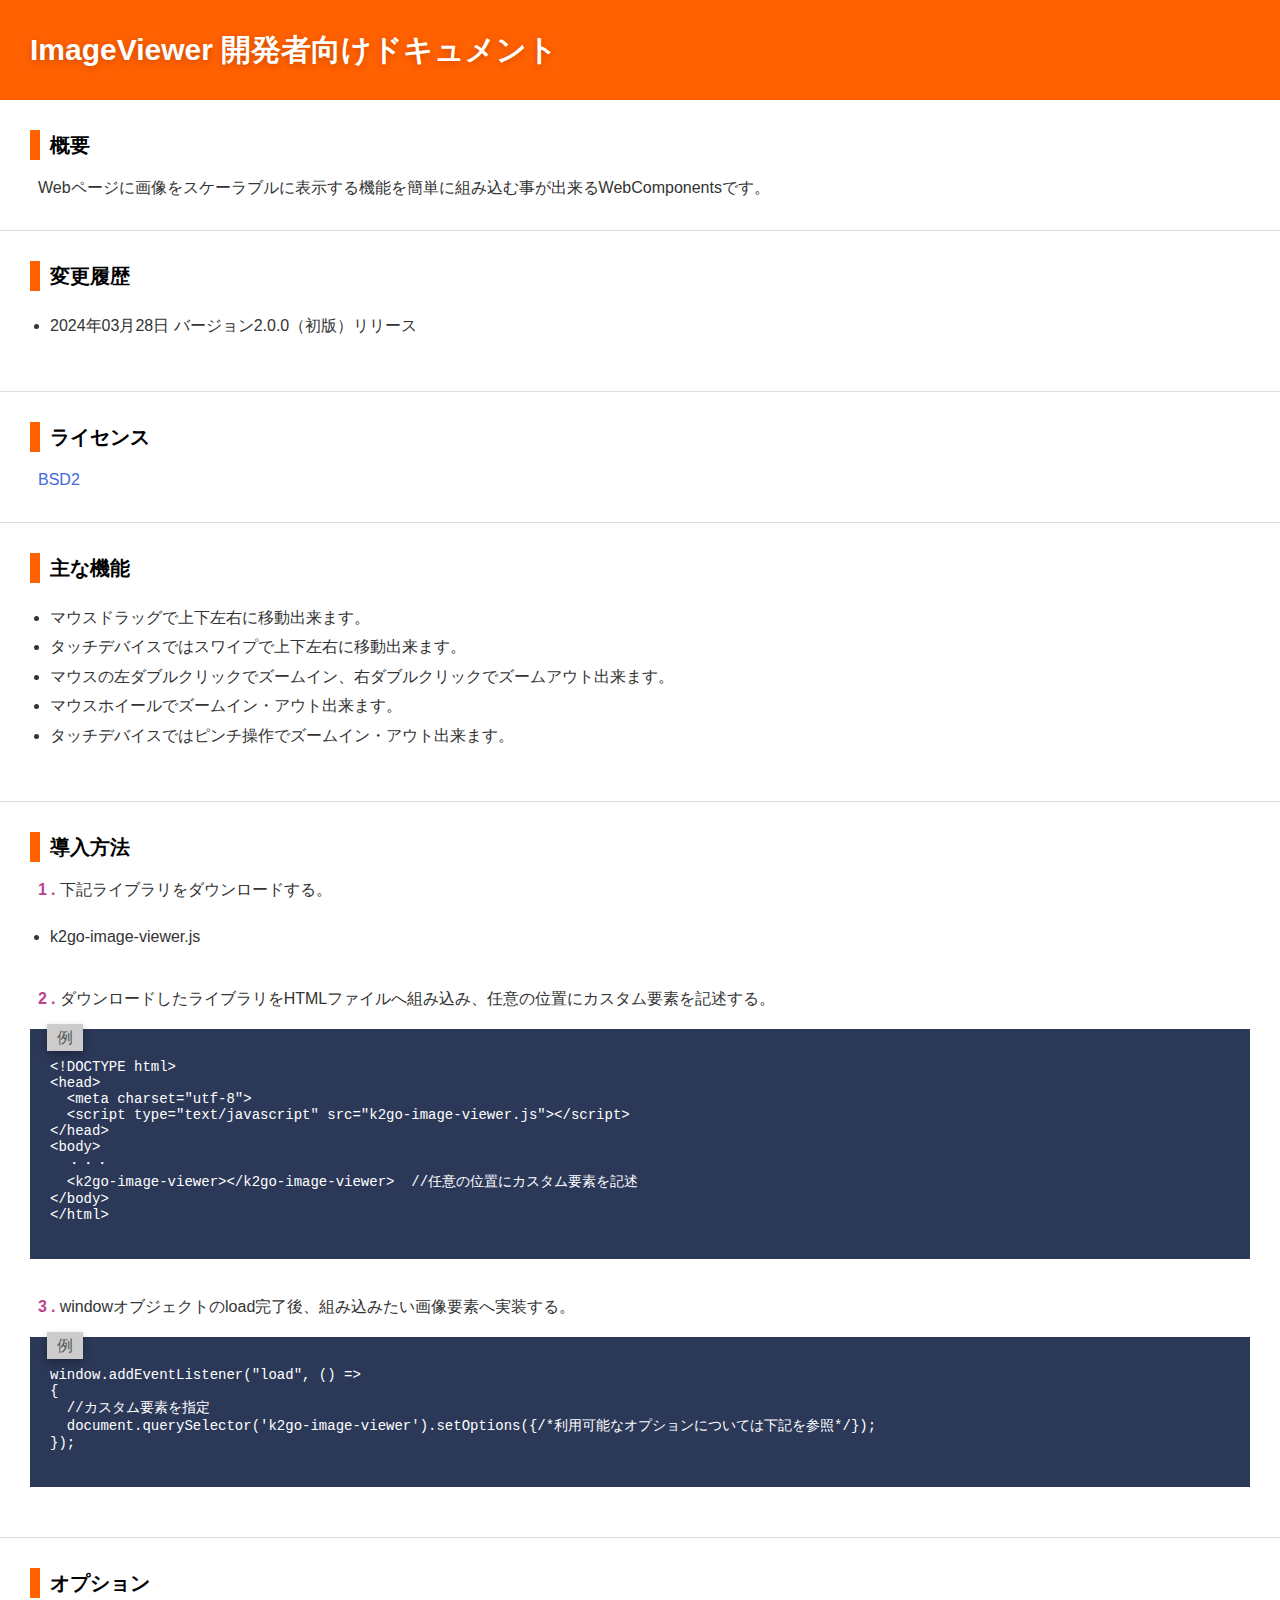
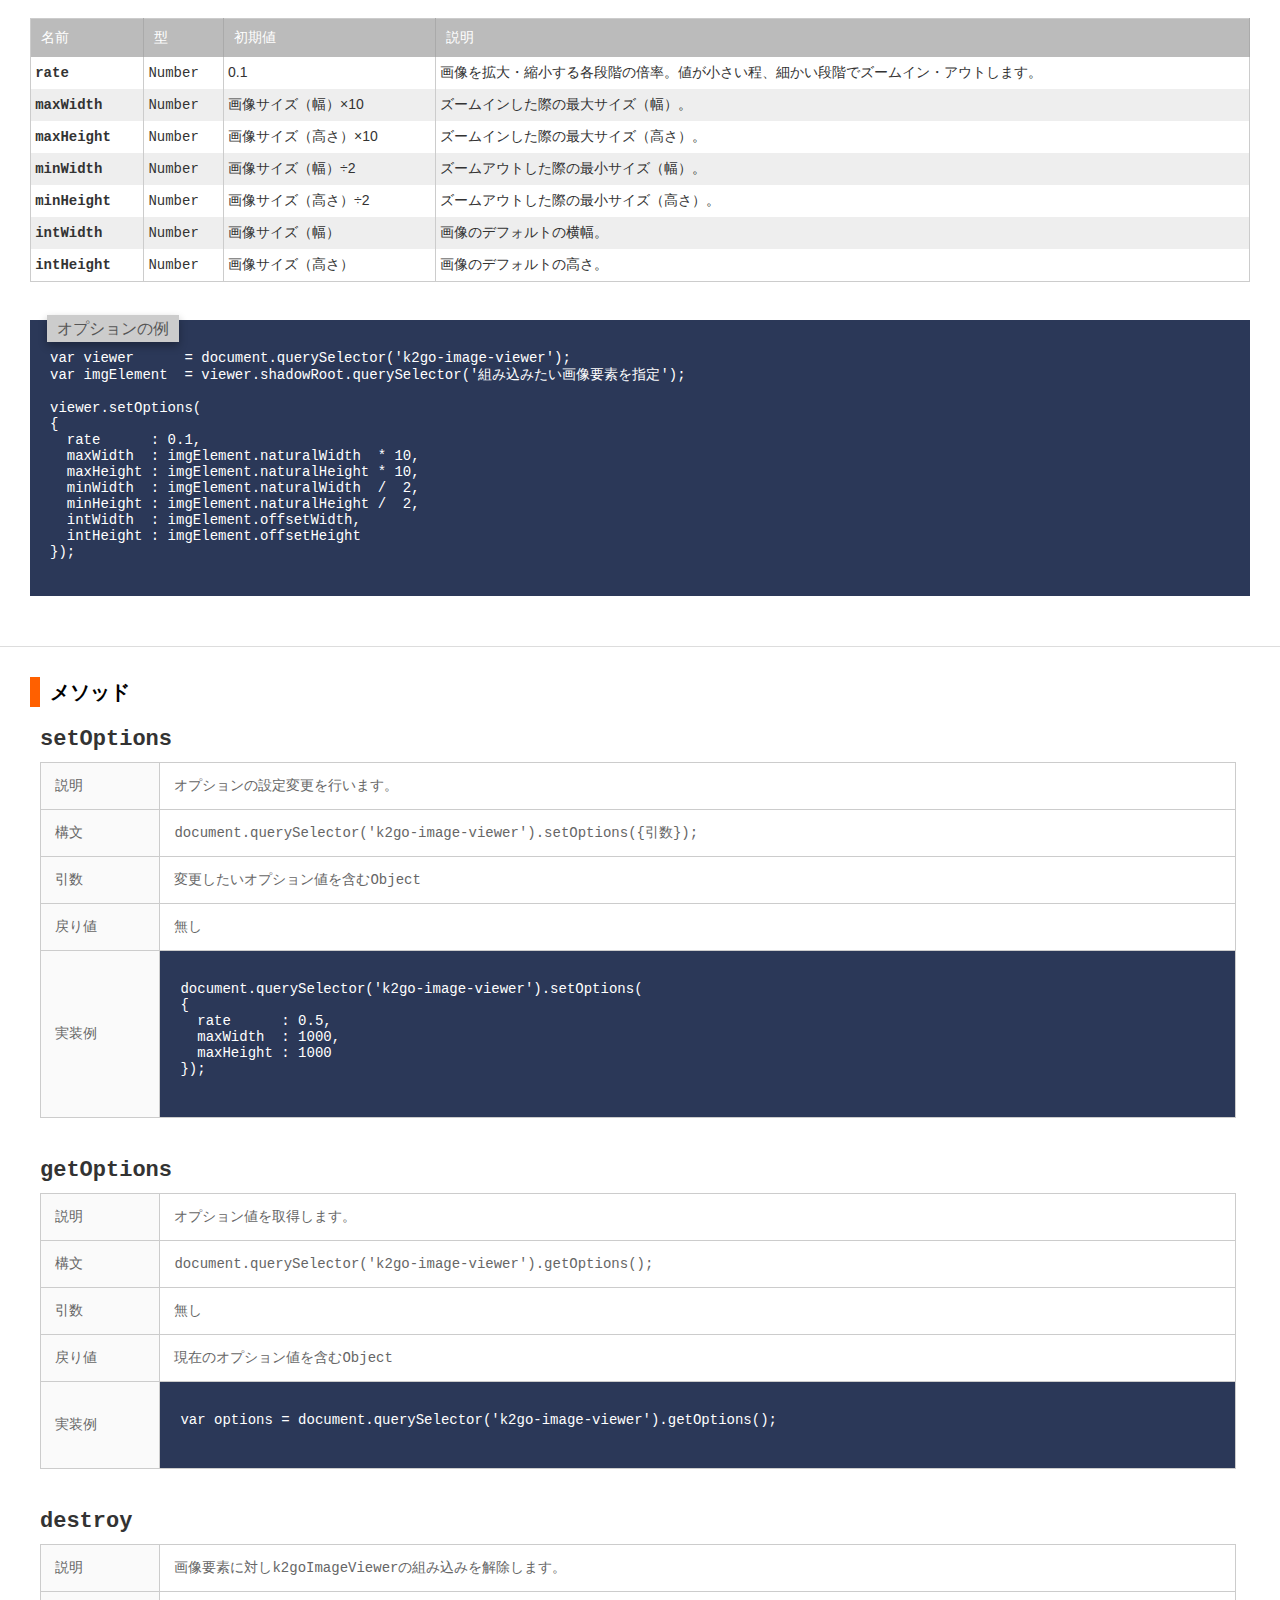
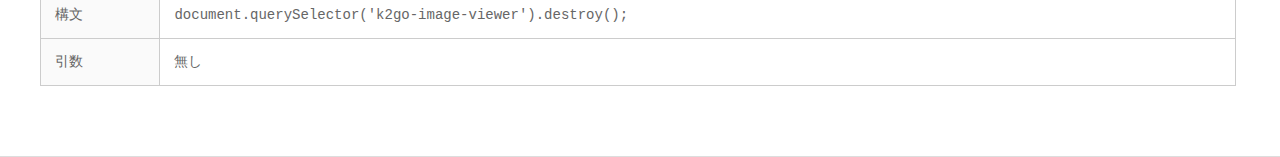
<file: docs/index.html>
<!DOCTYPE html>
<html lang="ja">

<head>
  <meta charset="utf-8">
  <title>ImageViewer</title>
  <meta name="viewport"
    content="width=device-width, initial-scale=1, minimum-scale=1, maximum-scale=1, user-scalable=no">
  <link rel="stylesheet" href="style.css" media="all">
</head>

<body>

    <div id="main-img">
      <h1>ImageViewer 開発者向けドキュメント</h1>
    </div>

  <div class="cols">
    <h2>概要</h2>
    <p>Webページに画像をスケーラブルに表示する機能を簡単に組み込む事が出来るWebComponentsです。</p>

  </div>

  <div class="cols">
    <h2>変更履歴</h2>
    <ul>
      <li>2024年03月28日 バージョン2.0.0（初版）リリース</li>
    </ul>
  </div>

  <div class="cols">
    <h2>ライセンス</h2>
    <p><a
      href="https://opensource.org/licenses/bsd-license.php"
      >BSD2</a>
  </div>

  <div class="cols">
    <h2>主な機能</h2>
    <ul>
      <li>マウスドラッグで上下左右に移動出来ます。</li>
      <li>タッチデバイスではスワイプで上下左右に移動出来ます。</li>
      <li>マウスの左ダブルクリックでズームイン、右ダブルクリックでズームアウト出来ます。</li>
      <li>マウスホイールでズームイン・アウト出来ます。</li>
      <li>タッチデバイスではピンチ操作でズームイン・アウト出来ます。</li>
    </ul>
  </div>

  <div class="cols">
    <h2>導入方法</h2>
    <p><span class="num">1.</span>下記ライブラリをダウンロードする。</p>

    <ul>
      <li>k2go-image-viewer.js</li>
    </ul>

    <p><span class="num">2.</span>ダウンロードしたライブラリをHTMLファイルへ組み込み、任意の位置にカスタム要素を記述する。</p>
    <span class="ex">例</span>
    <pre>
&lt;!DOCTYPE html&gt;
&lt;head&gt;
  &lt;meta charset="utf-8"&gt;
  &lt;script type="text/javascript" src="k2go-image-viewer.js"&gt;&lt;/script&gt;
&lt;/head&gt;
&lt;body&gt;
  ・・・
  &lt;k2go-image-viewer&gt;&lt;/k2go-image-viewer&gt;  //任意の位置にカスタム要素を記述
&lt;/body&gt;
&lt;/html&gt;
    </pre>

    <p><span class="num">3.</span>windowオブジェクトのload完了後、組み込みたい画像要素へ実装する。</p>
    <span class="ex">例</span>
    <pre>
window.addEventListener("load", () =>
{
  //カスタム要素を指定
  document.querySelector('k2go-image-viewer').setOptions({/*利用可能なオプションについては下記を参照*/});
});
  </pre>
  </div>

  <div class="cols">
    <h2>オプション</h2>
    <table style="width: 100%">
      <thead>
        <tr>
          <th>名前</th>
          <th>型</th>
          <th>初期値</th>
          <th>説明</th>
        </tr>
      </thead>
      <tbody>
        <tr>
          <td>rate</td>
          <td>Number</td>
          <td>0.1</td>
          <td>画像を拡大・縮小する各段階の倍率。値が小さい程、細かい段階でズームイン・アウトします。</td>
        </tr>
        <tr>
          <td>maxWidth</td>
          <td>Number</td>
          <td>画像サイズ（幅）×10</td>
          <td>ズームインした際の最大サイズ（幅）。</td>
        </tr>
        <tr>
          <td>maxHeight</td>
          <td>Number</td>
          <td>画像サイズ（高さ）×10</td>
          <td>ズームインした際の最大サイズ（高さ）。</td>
        </tr>
        <tr>
          <td>minWidth</td>
          <td>Number</td>
          <td>画像サイズ（幅）÷2</td>
          <td>ズームアウトした際の最小サイズ（幅）。</td>
        </tr>
        <tr>
          <td>minHeight</td>
          <td>Number</td>
          <td>画像サイズ（高さ）÷2</td>
          <td>ズームアウトした際の最小サイズ（高さ）。</td>
        </tr>
        <tr>
          <td>intWidth</td>
          <td>Number</td>
          <td>画像サイズ（幅）</td>
          <td>画像のデフォルトの横幅。</td>
        </tr>
        <tr>
          <td>intHeight</td>
          <td>Number</td>
          <td>画像サイズ（高さ）</td>
          <td>画像のデフォルトの高さ。</td>
        </tr>
      </tbody>
    </table>

    <span class="ex">オプションの例</span>
    <pre>
var viewer      = document.querySelector('k2go-image-viewer');
var imgElement  = viewer.shadowRoot.querySelector('組み込みたい画像要素を指定');

viewer.setOptions(
{
  rate      : 0.1,
  maxWidth  : imgElement.naturalWidth  * 10,
  maxHeight : imgElement.naturalHeight * 10,
  minWidth  : imgElement.naturalWidth  /  2,
  minHeight : imgElement.naturalHeight /  2,
  intWidth  : imgElement.offsetWidth,
  intHeight : imgElement.offsetHeight
});
    </pre>

  </div>


  <div class="cols">
    <h2>メソッド</h2>
    <h3>setOptions</h3>
    <table class="method">
      <tbody>
        <tr>
          <td>説明</td>
          <td>オプションの設定変更を行います。</td>
        </tr>
        <tr>
          <td>構文</td>
          <td>document.querySelector('k2go-image-viewer').setOptions({引数});</td>
        </tr>
        <tr>
          <td>引数</td>
          <td>変更したいオプション値を含むObject</td>
        </tr>
        <tr>
          <td>戻り値</td>
          <td>無し</td>
        </tr>
        <tr>
          <td>実装例</td>
          <td class="code">
            <pre>
document.querySelector('k2go-image-viewer').setOptions(
{
  rate      : 0.5,
  maxWidth  : 1000,
  maxHeight : 1000
});</pre>
          </td>
        </tr>
      </tbody>
    </table>

    <h3>getOptions</h3>
    <table class="method">
      <tbody>
        <tr>
          <td>説明</td>
          <td>オプション値を取得します。</td>
        </tr>
        <tr>
          <td>構文</td>
          <td>document.querySelector('k2go-image-viewer').getOptions();</td>
        </tr>
        <tr>
          <td>引数</td>
          <td>無し</td>
        </tr>
        <tr>
          <td>戻り値</td>
          <td>現在のオプション値を含むObject</td>
        </tr>
        <tr>
          <td>実装例</td>
          <td class="code">
            <pre>
var options = document.querySelector('k2go-image-viewer').getOptions();</pre>
          </td>
        </tr>
      </tbody>
    </table>

    <h3>destroy</h3>
    <table class="method">
      <tbody>
        <tr>
          <td>説明</td>
          <td>画像要素に対しk2goImageViewerの組み込みを解除します。</td>
        </tr>
        <tr>
          <td>構文</td>
          <td>document.querySelector('k2go-image-viewer').destroy();</td>
        </tr>
        <tr>
          <td>引数</td>
          <td>無し</td>
        </tr>
      </tbody>
    </table>
  </div>

</body>
</file>
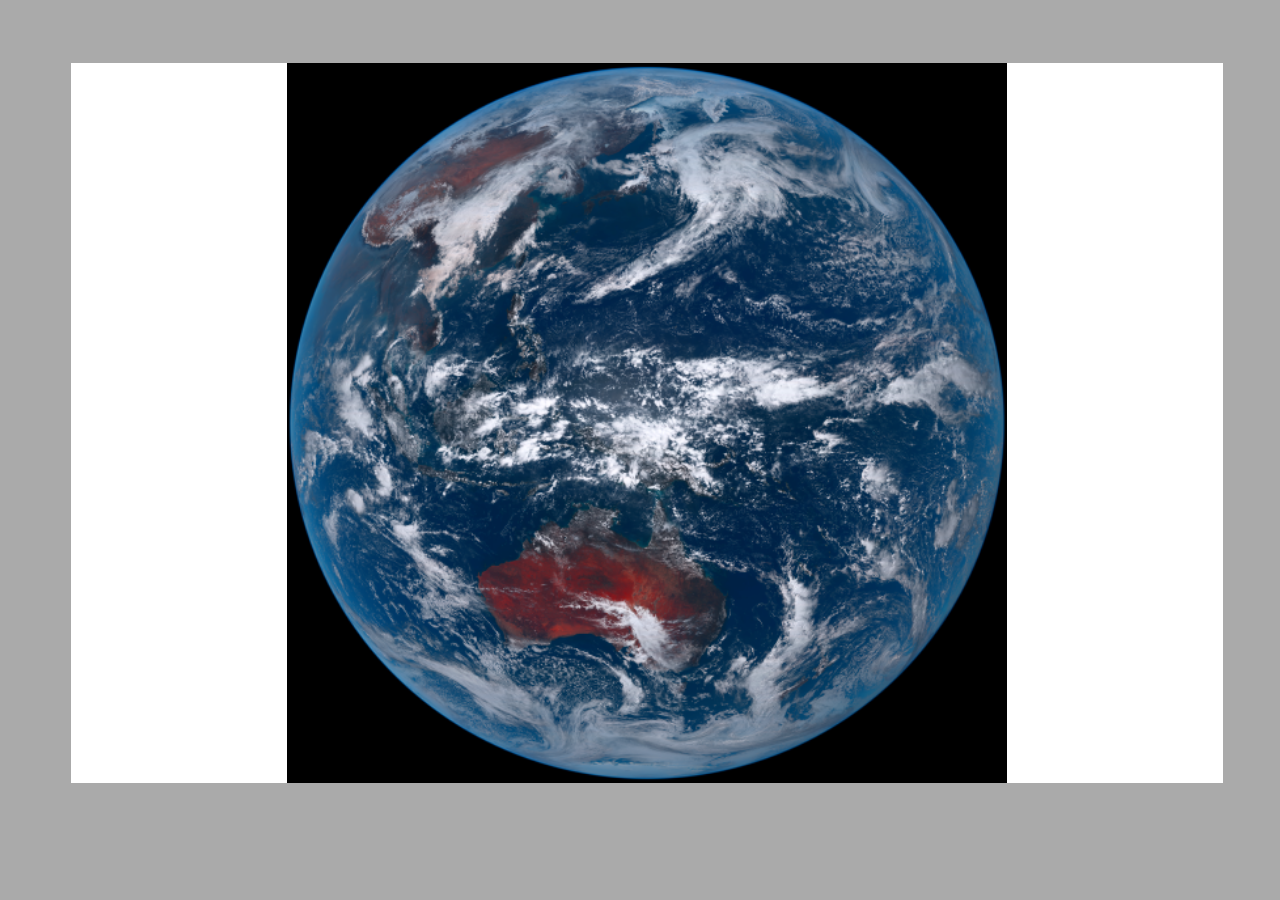
<file: docs/sample/index.html>
<!DOCTYPE html>
<html lang="ja">
<head>
  <meta charset="utf-8">
  <meta name="viewport" content="width=device-width, initial-scale=1.0, minimum-scale=1.0, maximum-scale=1.0, user-scalable=no">
  <title>Image Viewer Sample</title>
  <link   type="text/css" href="css/index.css" rel="stylesheet">
  <script type="module" src="js/index.js"></script>
</head>
<body>
  <k2go-image-viewer></k2go-image-viewer>
</body>
</html>
</file>
<file: docs/style.css>
@charset "utf-8";

html, body, div, span, applet, object, iframe,
h1, h2, h3, h4, h5, h6, p, blockquote, pre,
a, abbr, acronym, address, big, cite, code,
del, dfn, em, img, ins, kbd, q, s, samp,
small, strike, strong, sub, sup, tt, var,
b, u, i, center,
dl, dt, dd, ol, ul, li,
fieldset, form, label, legend,
table, caption, tbody, tfoot, thead, tr, th, td,
article, aside, canvas, details, embed,
figure, figcaption, footer, header, hgroup,
menu, nav, output, ruby, section, summary,
time, mark, audio, video {
	margin: 0;
	padding: 0;
	border: 0;
	font-style:normal;
	font-weight: normal;
	font-size: 100%;
	vertical-align: baseline;
}

article, aside, details, figcaption, figure,
footer, header, hgroup, menu, nav, section {
	display: block;
}

html{
    overflow-y: scroll;
}

blockquote, q {
	quotes: none;
}

blockquote:before, blockquote:after,
q:before, q:after {
	content: '';
	content: none;
}

input, textarea{
	margin: 0;
	padding: 0;
}

ol, ul{
    list-style:none;
}

table{
    border-collapse: collapse; 
    border-spacing:0;
}

caption, th{
    text-align: left;
}

a:focus {
	outline:none;
}

.clearfix:after {
	content: "."; 
	display: block;
	clear: both;
	height: 0;
	visibility: hidden;
}

.clearfix {
	min-height: 1px;
}

* html .clearfix {
	height: 1px;
	/*¥*//*/
	height: auto;
	overflow: hidden;
	/**/
}

.both{
	clear:both;
}

.inline_block {  
	display: inline-block;  
	*display: inline;  
	*zoom: 1;  
}


@import url('https://fonts.googleapis.com/css?family=Muli:700|Roboto+Mono:400,700&display=swap');
body {
  font-size: 16px;
  /* background: #f3f3f3; */
  background: #fff;
  font-family: SourceHanSansJP-Light, YuGothic, 'Yu Gothic', "游ゴシック体", "游ゴシック", "ヒラギノ角ゴ Pro W3", "Hiragino Kaku Gothic Pro", "メイリオ", Meiryo, "ＭＳ Ｐゴシック", Osaka, "MS PGothic", Arial, Helvetica, Verdana, sans-serif;
  color: #333;
}

h1,
h2,
h3,
h4 {
  /* -webkit-font-smoothing: antialiased; */
  /* -moz-osx-font-smoothing: grayscale; */
  color: #333;
}


a {
  color: royalblue;
  text-decoration: none;
}

h1 {
  text-align: left;
  width: 96%;
  padding: 20px;
  font-size: 30px;
  font-weight: bold;
  color: #000;
  display: block;
  line-height: 1em;
}

#main-img-wrap {
  width: 100%;
  margin: 56px auto 0px;
  padding: 0;
  height: 150px;
  background: #ff6000;
  box-sizing: border-box;
}

#main-img {
  width: 100%;
  margin: 0px auto 0px;
  padding: 0;
  height: 100px;
  background: #ff6000;
  box-sizing: border-box;
  display: grid;
  align-items: center;
}

#main-img h1 {
  font-family: 'Muli', sans-serif;
  text-align: left;
  margin: 0 0 0 30px;
  font-size: 30px;
  font-weight: bold;
  color: #fff;
  line-height: 1em;
  text-shadow: 0px 2px 6px rgba(0, 0, 0, 0.2);
  box-sizing: border-box;
}

span {
  font-family: 'Muli', sans-serif;
  font-size: 25px;
  color: #fff;
  display: block;
  line-height: 1em;
  margin: 0 0 0 12px;
  letter-spacing: 0.26em;
  box-sizing: border-box;
}


.pankuzu {
  margin: 0 auto 0;
  padding: 0;
  width: 100%;
  max-width: 1280px;
  display: flex;
  align-items: center;
  height: 50px;
  border-bottom: solid 1px #ddd
}


.pankuzu ul {
  width: 100%;
  display: flex;
  height: 50px;
  align-items: center;
  margin: 12px 8px 0 30px;
  list-style-type: none;
}

.pankuzu li {
  margin: 0 8px 0 0;
  justify-content: center;
  list-style-type: none;
}

.pankuzu li+li::before {
  font-family: 'Font Awesome 5 Free';
  content: '\f0da';
  margin: 0 8px 0 0;
  font-weight: 600;
}

.sns-fb {
  flex: 1;
  margin: 13px 8px 0 0;
  justify-content: center
}

.sns-tw {
  flex: 1;
  margin: 13px 8px 0 0;
  justify-content: center
}

.sns-fb2 {
  flex: 1;
  margin: 7px 8px 0 0;
  justify-content: center
}

.sns-tw2 {
  flex: 1;
  margin: 7px 8px 0 0;
  justify-content: center
}

.cols {
  width: 100%;
  max-width: 1280px;
  margin: 0px auto 0;
  background: #fff;
  padding: 30px;
  box-sizing: border-box;
  border-bottom: solid 1px #ddd;
  /* box-shadow: 0 0 8px rgba(0, 0, 0, 0.2); */
}

dl {
  display: flex;
  flex-wrap: wrap;
  border: 1px solid #ccc;
  border-top: none;
  width: 500px;
  margin: 20px 0 20px 0;
  background: #fafafa
}

dt {
  width: 300px;
  padding: 10px;
  font-size: 15px;
  box-sizing: border-box;
  border-top: 1px solid #ccc;
  font-family: 'Roboto Mono', monospace;
}

dd {
  padding: 10px;
  margin: 0;
  border-left: 1px solid #ccc;
  border-top: 1px solid #ccc;
  width: 200px;
  background: #fff;
  box-sizing: border-box;
  text-align: center;
}

.num {
  color:  #bc4191;
  display: inline;
  font-size: 16px;
  margin: 0;
  padding: 0;
  font-weight: bold
}

/* .bold {
  font-weight: bold
} */

@media screen and (max-width: 320px) {
  dl {
    flex-flow: column nowrap;
  }

  dt,
  dd {
    width: 100%;
  }

  dd {
    border-left: none;
  }
}


.ex {
  letter-spacing: 0;
  display: inline;
  position: relative;
  padding: 5px 10px;
  font-size: 16px;
  top: 18px;
  left: 5px;
  background: #ccc;
  color: #555;
  z-index: 100;
  box-sizing: border-box;
  box-shadow: 0 4px 8px rgba(0, 0, 0, 0.3)
}

pre {
  font-family: 'Roboto Mono', monospace;
  font-weight: 400;
  font-size: 14px;
  margin: 0px 0 20px 0;
  padding: 30px 20px 20px 20px;
  background: #2b3858;
  color: #fff;
  /* border-radius: 8px; */
  box-sizing: border-box
}

table {
  margin: 20px 0;
  border-left: 1px solid #ccc;
  border-top: 1px solid #ccc;
  border-bottom: 1px solid #ccc;
  border-spacing: 0;
  font-size: 14px;
}

th {
  background: #bbb;
  color: #fff;
  border-right: 1px solid #aaa;
  padding: 0.7em;
}

td {
  border-right: 1px solid #ccc;
  padding: 0.5em 0.3em;
}

td:first-child {
  font-weight: 700;
  font-family: 'Roboto Mono', monospace;
  /* color: #23606a; */
}

td:nth-child(2) {
  font-family: 'Roboto Mono', monospace;
  font-weight: 400;
  /* color: #23606a; */
}

td:nth-child(-n+3) {
  white-space: nowrap;
}

tr:nth-child(even) {
  background: #eee;
}

table table {
  margin: 1em;
}

table table td {
  white-space: normal;
}

h3 {
  color: #333;
  font-weight: 600;
  font-size: 22px;
  margin: 20px 0 0 10px;
  font-family: 'Roboto Mono', monospace;
  /* width: 100%; */
  /* background: #fafafa */
}

.method {
  margin: 10px 0px 40px 10px;
  width: 98%;
  box-sizing: border-box
}

.method td {
  background: #fff;
  padding: 1em;
  color: #666;
  border-bottom: solid 1px #ccc;
  vertical-align: middle
}

.method td:first-child {
  background: #fafafa;
  color: #666;
  font-weight: normal;
  vertical-align: middle;
  width: 10%;
}

.method td.code {
  background: #2b3858;
  padding: 0em;
}



h1 {
  text-align: left;
  width: 96%;
  margin: 0 auto 0;
  padding: 0 0 0 0;
  font-size: 25px;
  font-weight: bold;
  color: black;
  display: block;
  line-height: 1.5em;
}

h2 {
  text-align: left;
  width: 100%;
  margin: 0 auto 0;
  padding: 0 0 0 0.5em;
  font-size: 20px;
  font-weight: bold;
  color: black;
  display: block;
  line-height: 1.5em;
  border-left: solid 10px #ff6000;
}

p {
  text-align: left;
  width: 100%;
  margin: 0 auto 0;
  padding: 1em 0 0 0.5em;
  font-size: 16px;
  font-weight: normal;
  display: block;
  line-height: 1.5em;
}

.cols ul {
  font-size: 16px;
  text-align: left;
  width: 90%;
  padding: 20px 0 20px 0px;
  list-style-type: disc;
}

.cols li {
  line-height: 1.85em;

  margin: 0 0 0px 20px;
}




#footer {
  width: 100%;
  background: #333
}

#footer-menu {
  width: 100%;
  margin: 0 auto 0;
  text-align: center;
  display: table;
  background: rgb(229, 57, 53)
}

#footer ul {
  width: 100%;
  height: 40px;
  margin: 0 auto 0;
  text-align: center;
  display: table-cell;
  vertical-align: middle;
}

#footer li {
  margin: 0 auto 0;
  text-align: center;
  display: inline-block;
}

#footer li a {
  margin: 0 7px 0 7px;
  display: block;
  text-align: center;
  font-size: 12px;
  color: #fff;
  text-decoration: none;
}


#footer p {
  color: rgba(232, 245, 233, 1);
  line-height: 1.2em;
}

#footer-inner {
  width: 90%;
  margin: 0 auto 0;
  padding: 20px 0 0px 0;
  display: table;
}



#footer-inner .left {
  width: 100%;
  display: table-cell;
  vertical-align: middle;
  padding: 0 0 0 0;
  text-align: center;
}

#footer-inner .left img {
  text-align: center;
  margin: 0 auto 0;
  width: 150px;
}

.copyright {
  font-size: 13px;
  text-align: center;
  font-family: "roboto";
  font-weight: 300;
  letter-spacing: 0.05em;
  color: #fff;
  padding: 10px 0 30px 0;
}
</file>
<file: docs/sample/css/index.css>
@charset "utf-8";
body { background:#aaa; overflow:hidden; }
</file>
